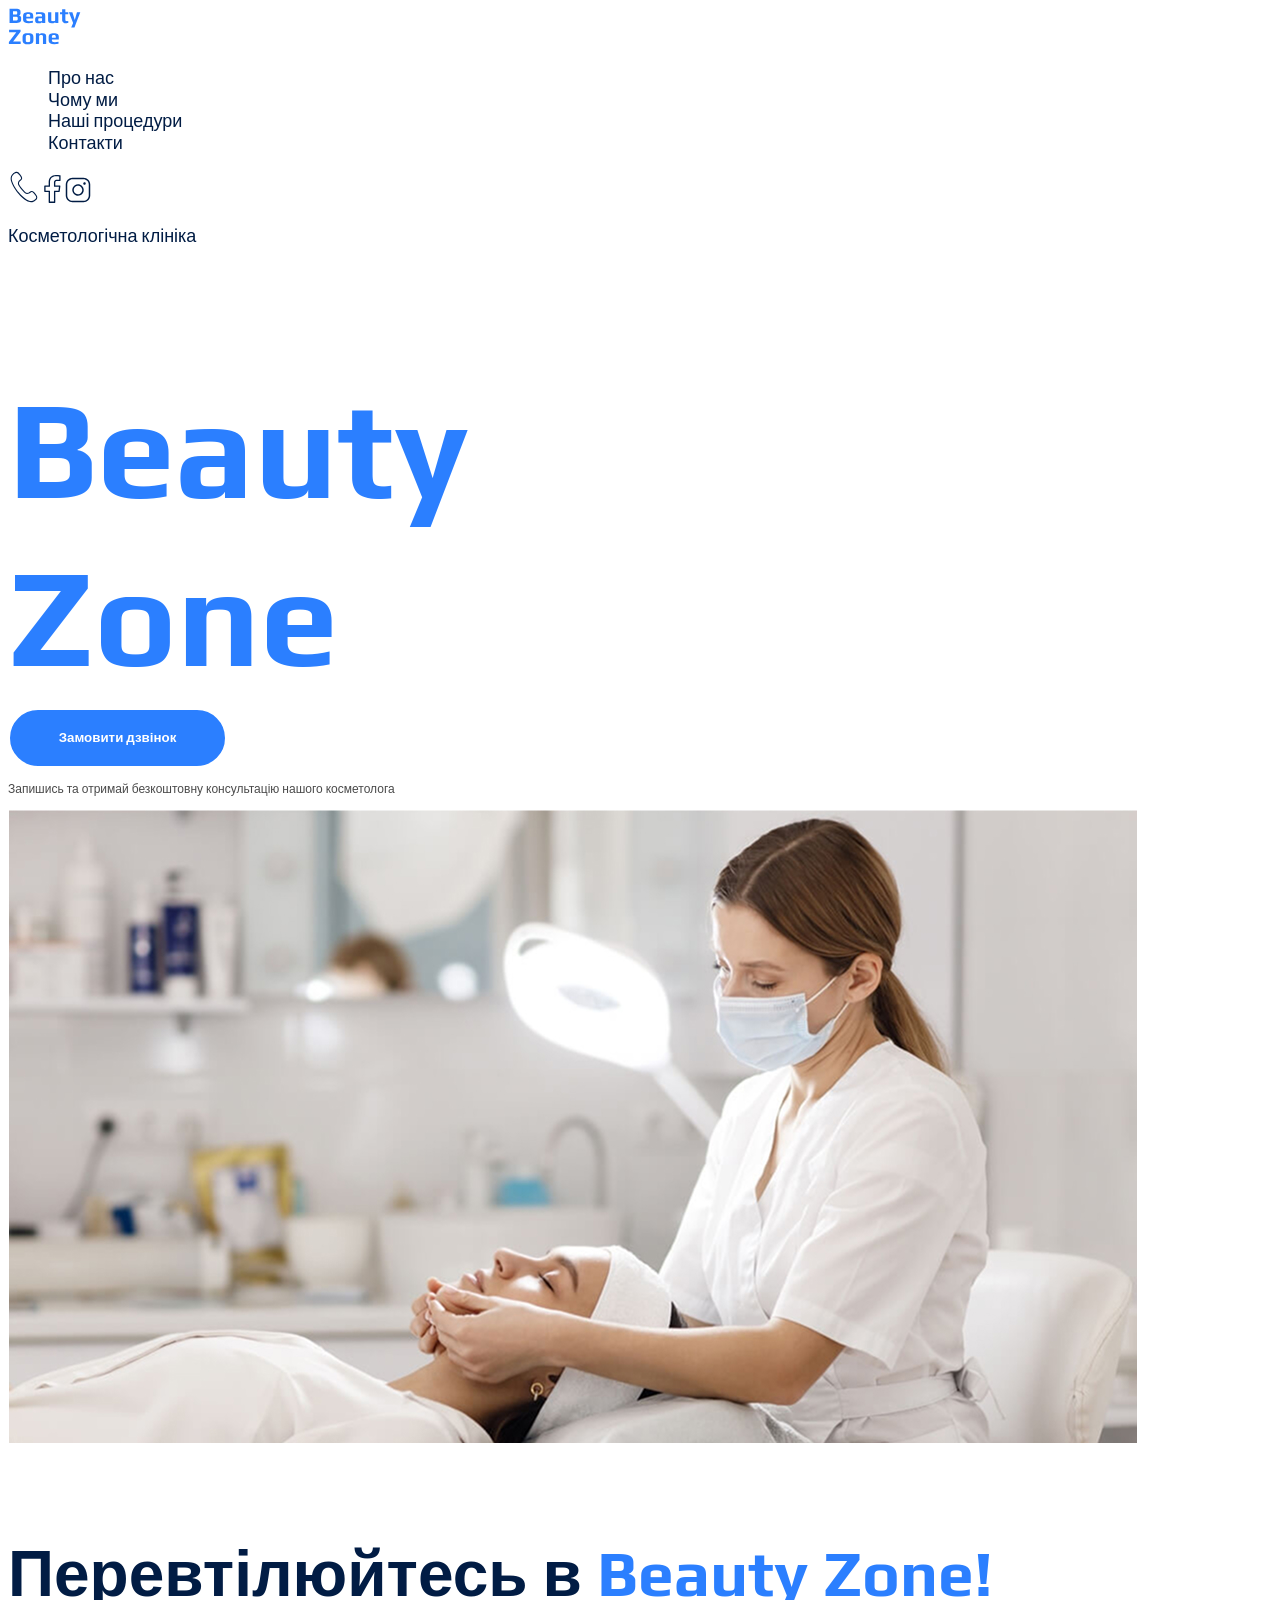
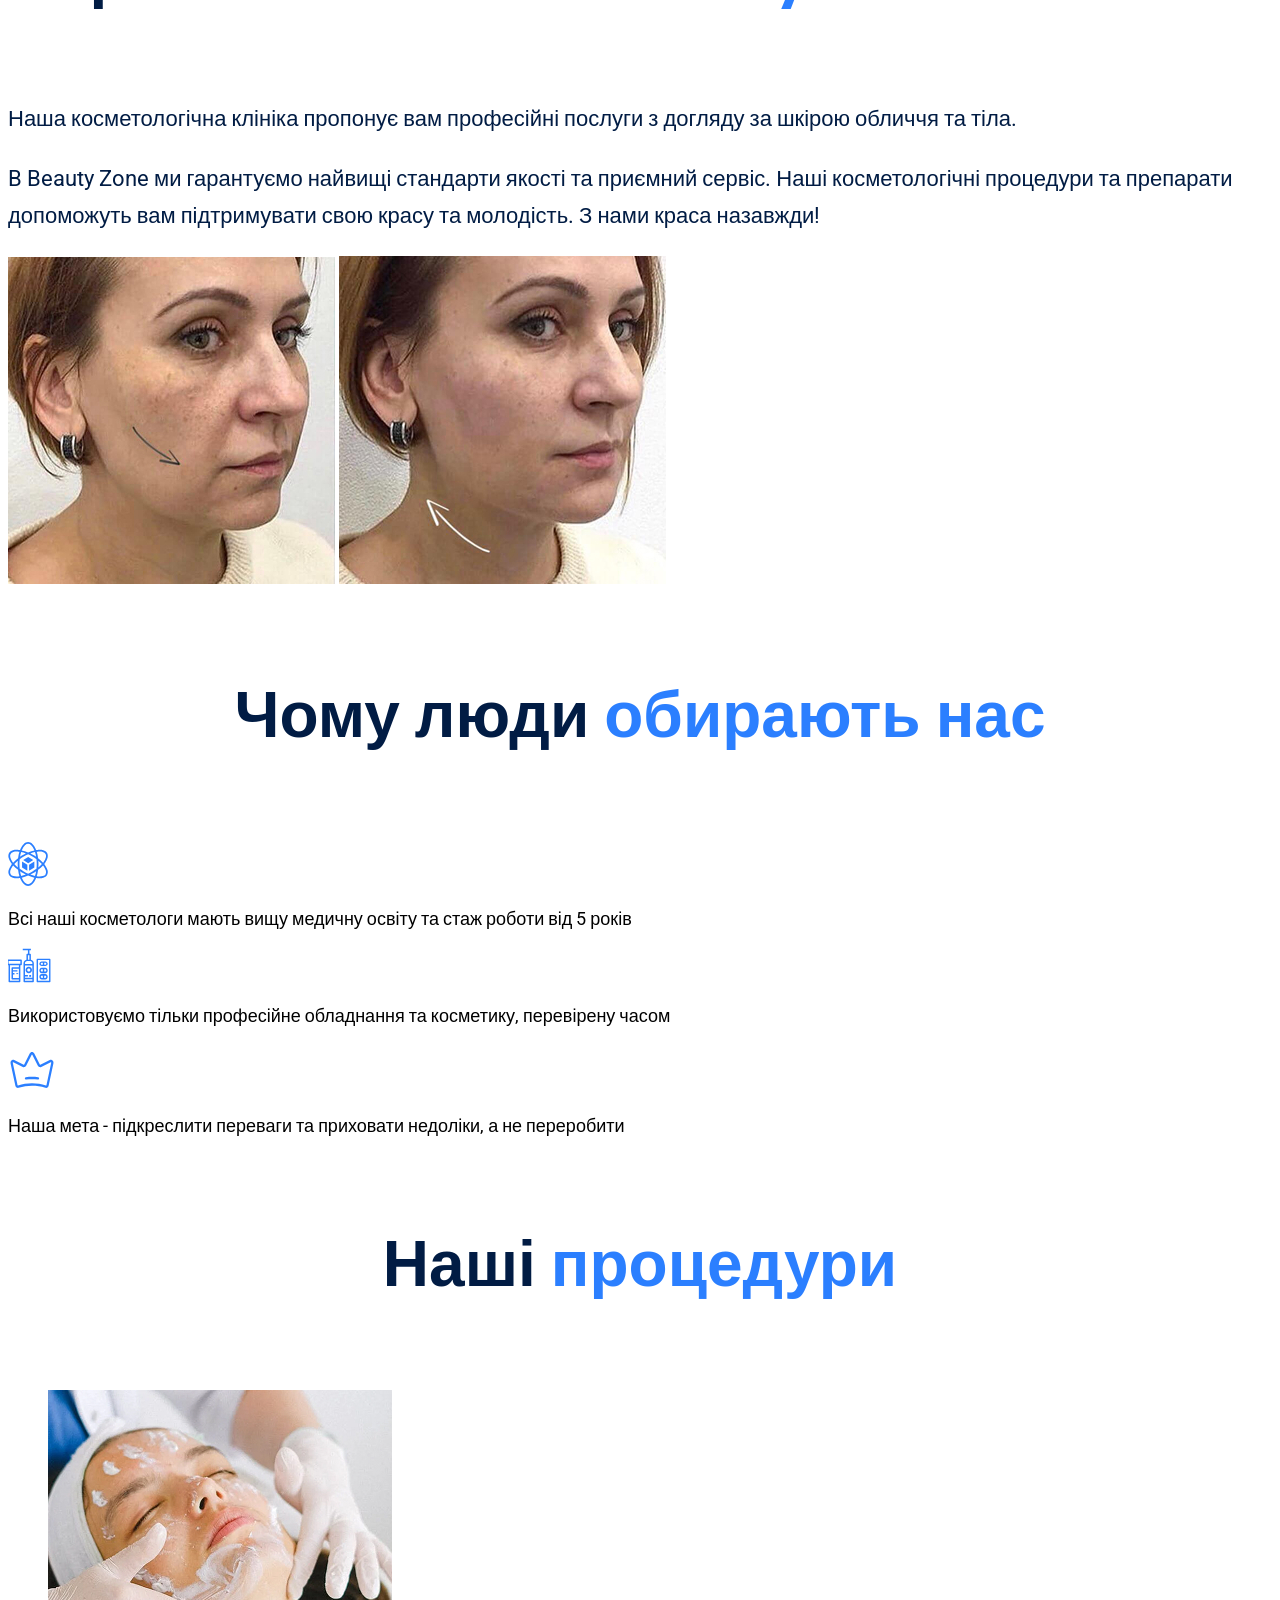
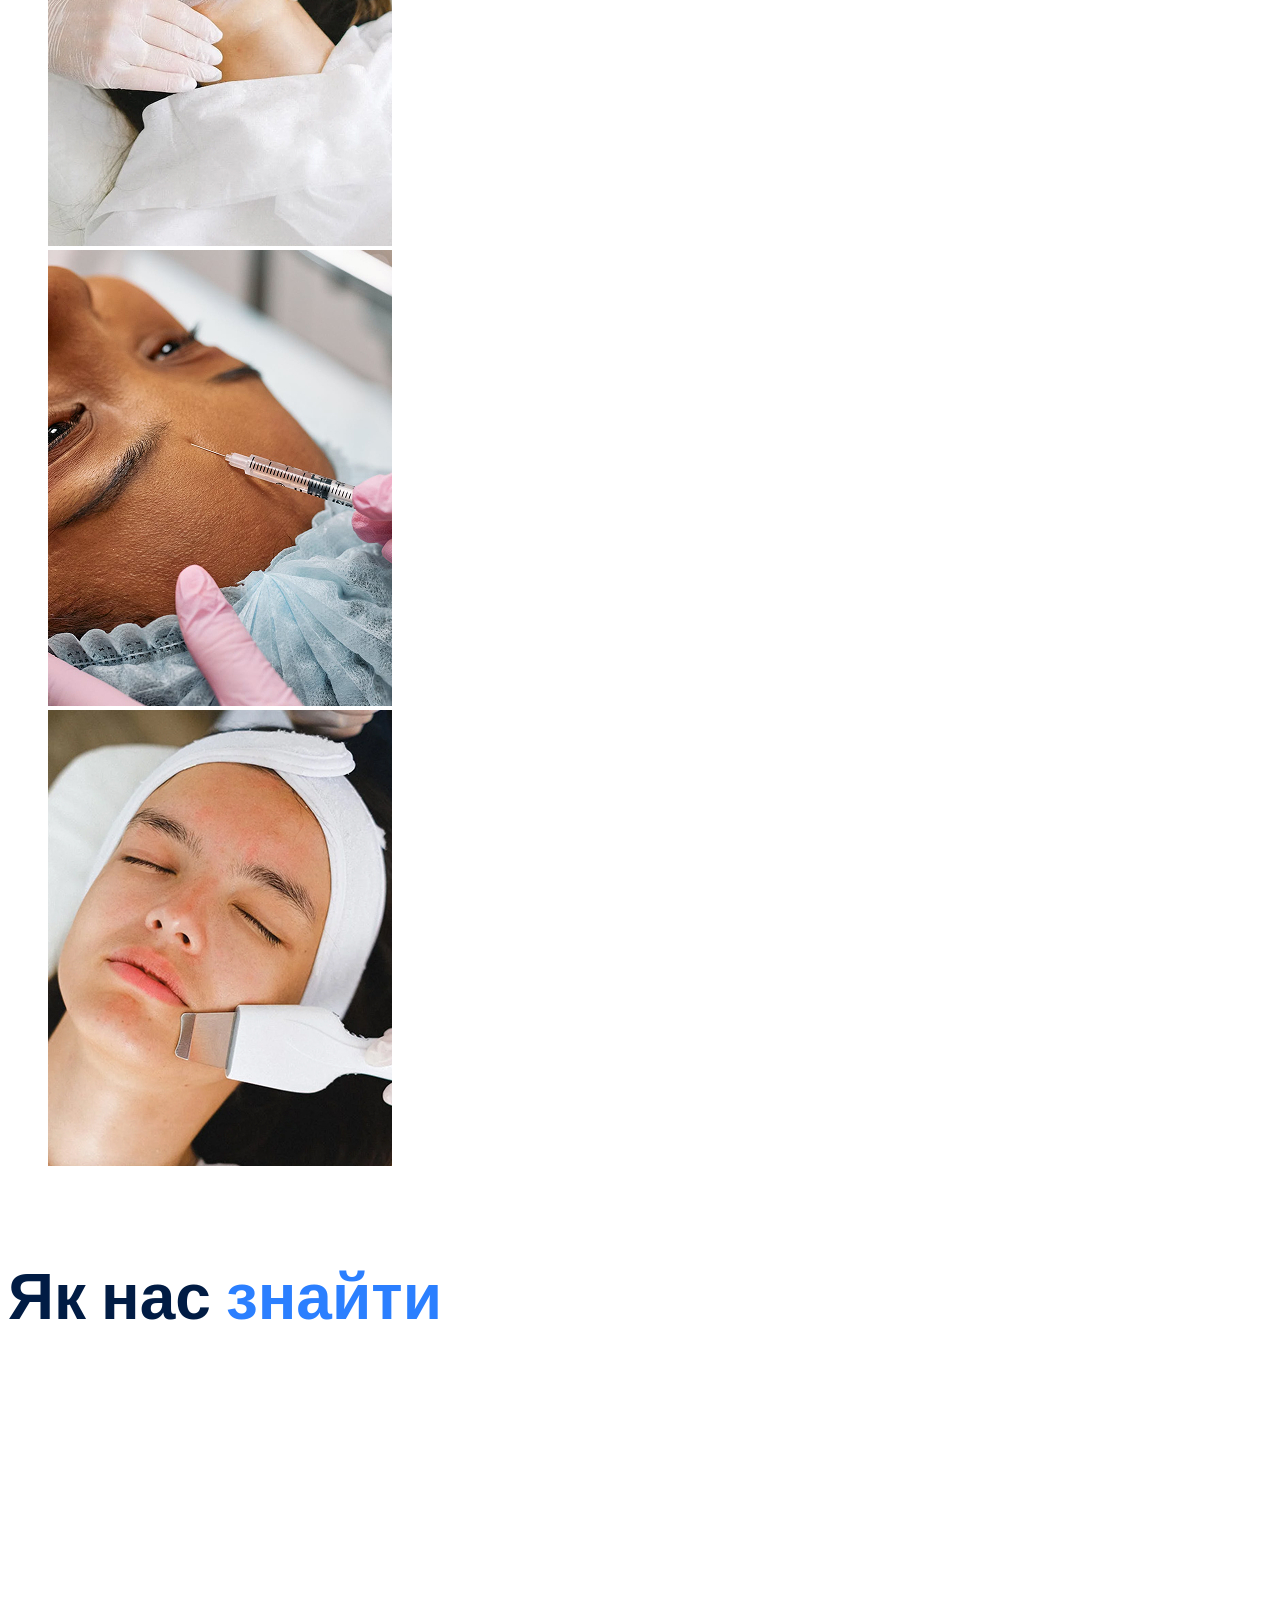
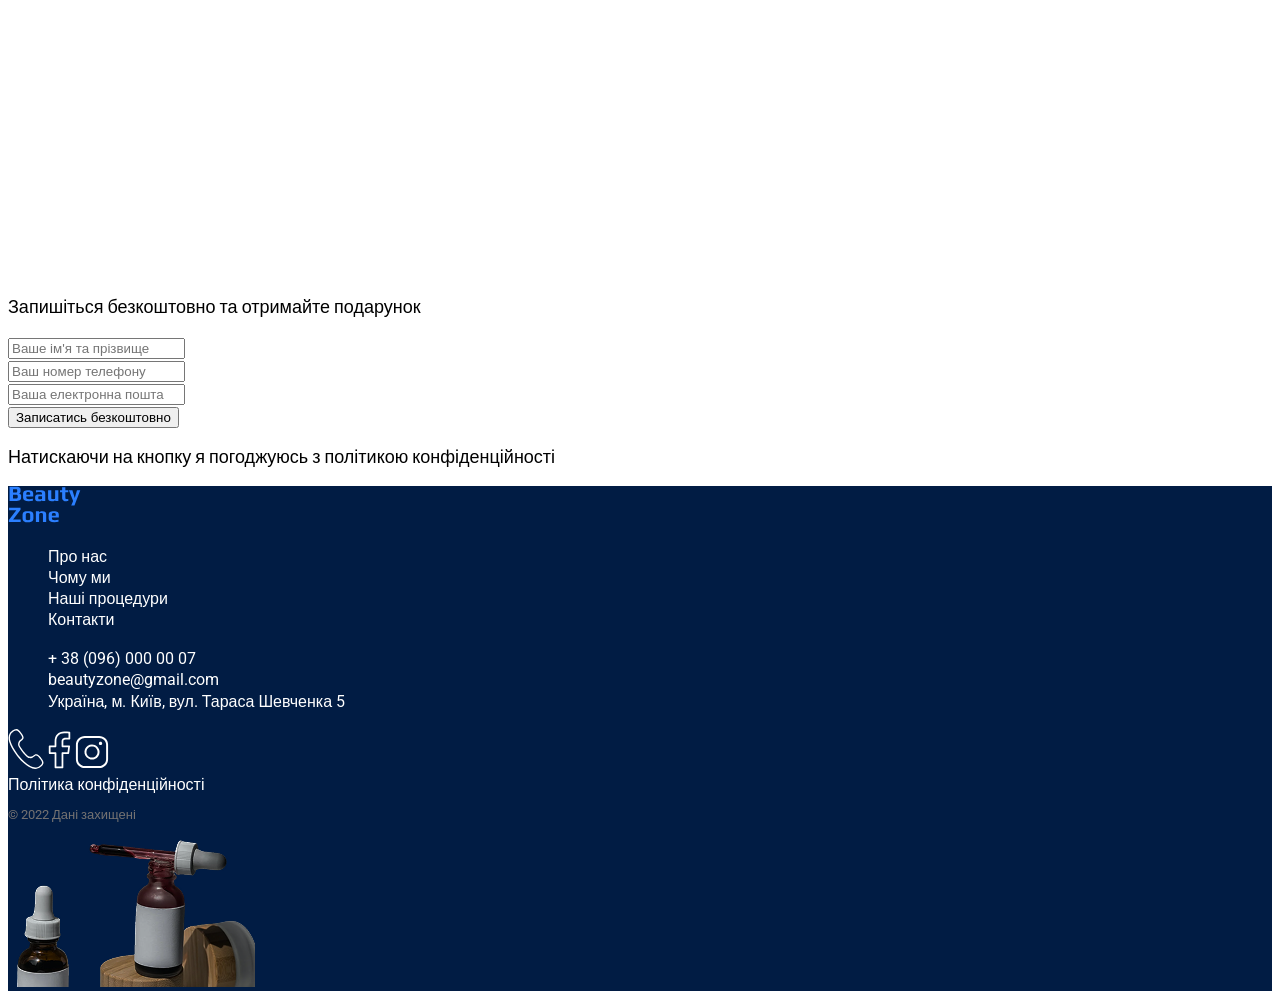
<file: index.html>
<!DOCTYPE html>
<html lang="uk">
  <head>
    <meta charset="UTF-8" />
    <meta name="viewport" content="width=device-width, initial-scale=1.0" />
    <title lang="en">Beauty Zone</title>
    <link rel="stylesheet" href="./css/styles.css" />
  </head>
  <body>
    <header id="top">
      <nav>
        <a href="#top">
          <img src="./images/logo.svg" alt="Логотип Beauty Zone" />
        </a>
        <ul>
          <li><a class="header-link" href="#about-us-section">Про нас</a></li>
          <li><a class="header-link" href="#advantages-section">Чому ми</a></li>
          <li>
            <a class="header-link" href="#procedures-section">Наші процедури</a>
          </li>
          <li><a class="header-link" href="#contact-section">Контакти</a></li>
        </ul>
        <img src="./images/telephone.svg" alt="Іконка телефону" />
        <img src="./images/fb.svg" alt="Іконка Фейсбуку" />
        <img src="./images/instagram.svg" alt="Іконка Інстаграму" />
      </nav>
    </header>
    <main>
      <section class="hero-section">
        <p class="hero-text">Косметологічна клініка</p>
        <h1 class="hero-title">Beauty Zone</h1>
        <button class="button" type="button">Замовити дзвінок</button>
        <p class="button-text">
          Запишись та отримай безкоштовну консультацію нашого косметолога
        </p>
        <img
          src="./images/background.jpg"
          alt="Косметолог виконує процедуру жінці руками" />
      </section>
      <section class="about-us-section" id="about-us-section">
        <h2 class="section-title">
          Перевтілюйтесь в <span class="accent">Beauty Zone!</span>
        </h2>
        <p class="text">
          Наша косметологічна клініка пропонує вам професійні послуги з догляду
          за шкірою обличчя та тіла.
        </p>
        <p class="text">
          B <span class="about-us-accent">Beauty Zone</span> ми гарантуємо
          найвищі стандарти якості та приємний сервіс. Наші косметологічні
          процедури та препарати допоможуть вам підтримувати свою красу та
          молодість. З нами краса назавжди!
        </p>
        <img
          src="./images/before.jpg"
          alt="Жінка зі зморшками до процедур в Beauty Space" />
        <img
          src="./images/after.jpg"
          alt="Жінка з гладеньким обличчям після процедур в Beauty Space" />
      </section>
      <section class="advantages-section" id="advantages-section">
        <h2 class="section-title">
          Чому люди <span class="accent">обирають нас</span>
        </h2>
        <div>
          <img
            src="./images/medical_education.svg"
            alt="Іконка, що символізує медичну освіту та досвід косметологів" />
          <p class="advantages_text">
            Всі наші косметологи мають вищу медичну освіту та стаж роботи від 5
            років
          </p>
        </div>
        <div>
          <img
            src="./images/cosmetics.item.svg"
            alt="Зображення косметичних засобів" />
          <p class="advantages_text">
            Використовуємо тільки професійне обладнання та косметику, перевірену
            часом
          </p>
        </div>
        <div>
          <img src="./images/crown.svg" alt="Зображення корони" />
          <p class="advantages_text">
            Наша мета - підкреслити переваги та приховати недоліки, а не
            переробити
          </p>
        </div>
      </section>
      <section class="procedures-section" id="procedures-section">
        <h2 class="section-title">
          Наші <span class="accent">процедури</span>
        </h2>
        <ul>
          <li>
            <!-- <h4>Маски для обличчя</h4>  -->
            <article>
              <img
                src="./images/face_masks.jpg"
                alt="Косметолог руками наносить маску на обличчя жінці" />
            </article>
          </li>
          <li>
            <!-- <h4>Ін'єкції для обличчя</h4>  -->
            <article>
              <img
                src="./images/facial_injections.jpg"
                alt="Косметолог здійснює ін'єкцію жінці в чоло" />
            </article>
          </li>
          <li>
            <!-- <h4>Очищення обличчя</h4>  -->
            <article>
              <img
                src="./images/facial_cleansing.jpg"
                alt="Косметолог шпателем здійснює очищення обличчя жінки" />
            </article>
          </li>
        </ul>
      </section>
      <section class="contact-section" id="contact-section">
        <h2 class="section-title">Як нас <span class="accent">знайти</span></h2>
        <iframe
          src="https://www.google.com/maps/embed?pb=!1m18!1m12!1m3!1d2537.475791668505!2d30.775223399999994!3d50.50671339999999!2m3!1f0!2f0!3f0!3m2!1i1024!2i768!4f13.1!3m3!1m2!1s0x40d4d97de411b701%3A0x48116b28f7f00d94!2z0YPQuy4g0KLQsNGA0LDRgdCwINCo0LXQstGH0LXQvdC60L4sIDUsINCR0YDQvtCy0LDRgNGLLCDQmtC40LXQstGB0LrQsNGPINC-0LHQu9Cw0YHRgtGMLCAwNzQwMA!5e0!3m2!1sru!2sua!4v1744652536646!5m2!1sru!2sua"
          width="600"
          height="450"
          style="border: 0"
          allowfullscreen=""
          loading="lazy"
          referrerpolicy="no-referrer-when-downgrade"></iframe>
        <form>
          <p>
            Запишіться <span class="accent">безкоштовно</span> та отримайте
            подарунок
          </p>
          <div>
            <input
              id="full-name"
              name="full-name"
              type="text"
              placeholder="Ваше ім'я та прізвище" />
          </div>
          <div>
            <input
              id="telephone"
              name="telephone"
              type="tel"
              placeholder="Ваш номер телефону" />
          </div>
          <div>
            <input
              id="email"
              name="email"
              type="email"
              placeholder="Ваша електронна пошта" />
          </div>
          <div>
            <input
              id="submit"
              name="submit"
              type="submit"
              value="Записатись безкоштовно" />
          </div>
          <p>
            Натискаючи на кнопку я погоджуюсь
            <span>з політикою конфіденційності</span>
          </p>
        </form>
      </section>
    </main>
    <footer class="footer">
      <nav>
        <a href="#top">
          <img src="./images/logo.svg" alt="Логотип Beauty Zone" />
        </a>
        <ul>
          <li><a class="footer-link" href="#about-us-section">Про нас</a></li>
          <li><a class="footer-link" href="#advantages-section">Чому ми</a></li>
          <li>
            <a class="footer-link" href="#procedures-section">Наші процедури</a>
          </li>
          <li><a class="footer-link" href="#contact-section">Контакти</a></li>
        </ul>
      </nav>
      <address>
        <ul>
          <li>
            <a class="footer-link" href="tel:+38(096)0000007"
              >+ 38 (096) 000 00 07</a
            >
          </li>
          <li>
            <a class="footer-link" href="mailto:beautyzone@gmail.com"
              >beautyzone@gmail.com</a
            >
          </li>
          <li>
            <a
              class="footer-link"
              href="https://maps.app.goo.gl/4hYnQBvBdw9NmqvZ9"
              >Україна, м. Київ, вул. Тараса Шевченка 5</a
            >
          </li>
        </ul>
        <img src="./images/telephone_white.svg" alt="Іконка телефону" />
        <img src="./images/fb_white.svg" alt="Іконка Фейсбуку" />
        <img src="./images/instagram_white.svg" alt="Іконка Інстаграму" />
      </address>
      <div>
        <a class="copyright" href="#" target="_blank">
          Політика конфіденційності</a
        >
        <p class="data">&copy; 2022 Дані захищені</p>
      </div>
      <img src="./images/cosmetics_footer.png" alt="Два косметичних засоби" />
    </footer>
  </body>
</html>
</file>
<file: css/styles.css>
@font-face {
  font-display: swap;
  font-family: "Roboto";
  font-style: normal;
  font-weight: 400;
  src: url("../fonts/roboto-v47-latin-regular.woff2") format("woff2");
}

@font-face {
  font-display: swap;
  font-family: "Roboto";
  font-style: normal;
  font-weight: 600;
  src: url("../fonts/roboto-v47-latin-600.woff2") format("woff2");
}

@font-face {
  font-display: swap;
  font-family: "Play";
  font-style: normal;
  font-weight: 400;
  src: url("../fonts/play-v19-latin-regular.woff2") format("woff2");
}

@font-face {
  font-display: swap;
  font-family: "Play";
  font-style: normal;
  font-weight: 700;
  src: url("../fonts/play-v19-latin-700.woff2") format("woff2");
}

:root {
  --color-primary-white: #ffffff;
  --color-primary-dark: #011c44;
  --color-primary-blue: #2b7fff;
  --color-secondary-gray: #4a4a4a;
  --color-secondary-light-gray: #747272;
  --color-secondary-navy: #011f4a;
  --color-secondary-yellow: #ffd02b;
  --color-secondary-dark: #000000;
}
/*Base*/
h1 {
  font-family: "Play", sans-serif;
}
h2 {
  color: var(--color-primary-dark);
  font-family: "Play", sans-serif;
  font-weight: 700;
  font-size: 64px;
  line-height: 2.3;
}
.section-title .accent {
  color: var(--color-primary-blue);
}
body {
  font-family: "Roboto", sans-serif;
  font-size: 18px;
  font-weight: 400;
  background-color: var(--color-primary-white);
  text-decoration: none;
}
/*Link*/
ul {
  list-style-type: none;
}
.header-link {
  text-decoration: none;
  color: var(--color-primary-dark);
  line-height: 1.2;
}
.header-link:active {
  color: var(--color-primary-blue);
  font-weight: 700;
  font-size: 21px;
  line-height: 1.2;
}

.footer-link {
  text-decoration: none;
  font-style: normal;
  color: var(--color-primary-white);
  font-size: 16px;
  line-height: 1.2;
}
.footer-link:active {
  color: var(--color-primary-blue);
  font-weight: 700;
  font-size: 19px;
  line-height: 1.2;
}

/*Button*/
.button {
  width: 219px;
  height: 60px;
  color: var(--color-primary-white);
  background-color: var(--color-primary-blue);
  border: 2px solid var(--color-primary-white);
  border-radius: 32px;
  cursor: pointer;
  font-weight: 600;
  line-height: 1.2;
  text-align: center;
  font-family: "Roboto", sans-serif;
}

.button:active {
  line-height: 1.2;
  color: var(--color-primary-dark);
  font-family: "Roboto", sans-serif;
  background-color: transparent;
  border: 2px solid var(--color-primary-blue);
  text-decoration-color: #011c44;
}
.button-text {
  color: var(--color-secondary-gray);
  font-family: "Roboto", sans-serif;
  font-size: 12px;
  line-height: 1.5;
}

/*Hero-section*/
.hero-title {
  color: var(--color-primary-blue);
  width: 529px;
  height: 228px;
  font-weight: 700;
  font-size: 140px;
  line-height: 1.2;
}
.hero-text {
  color: var(--color-primary-dark);
}

/*About us section*/
.about-us-section .section-title {
  text-align: left;
}
.about-us-section .text {
  color: var(--color-primary-dark);
  font-size: 22px;
  line-height: 1.7;
}
/*.about-us-accent {
}
/*Advantages section*/
.advantages-section .section-title {
  text-align: center;
}
.advantages-text {
  color: var(--color-secondary-dark);
}
/*Procedures section*/
.procedures-section .section-title {
  text-align: center;
}
/*Procedures section*/
.procedures-section .section-title {
  text-align: center;
}
/*Footer*/
.footer {
  background-color: var(--color-primary-dark);
}
.copyright {
  color: var(--color-primary-white);
  font-size: 16px;
  line-height: 1.2;
  text-decoration: none;
  font-style: normal;
}
.data {
  color: var(--color-secondary-light-gray);
  font-size: 13px;
  font-style: normal;
}
</file>
